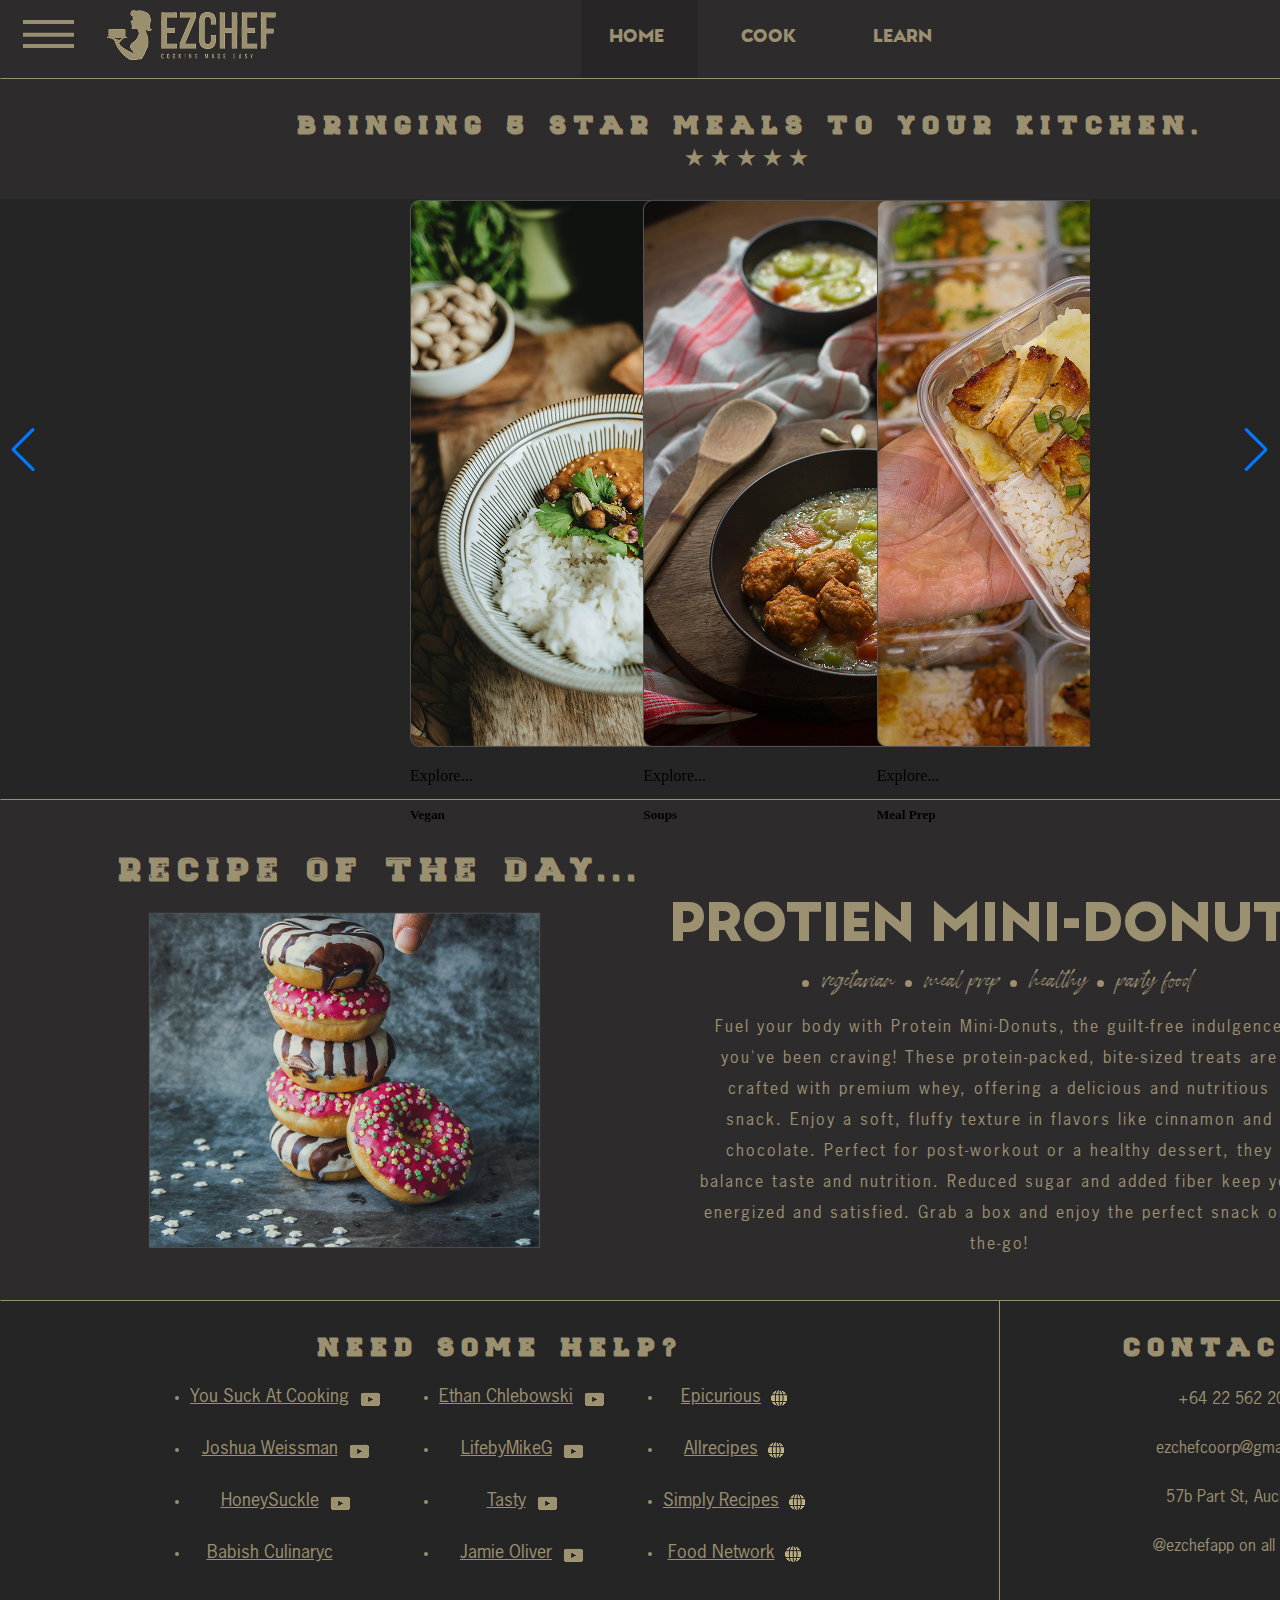
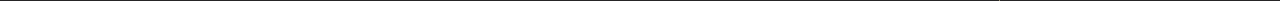
<file: index.html>
<!DOCTYPE html>
<html lang="en">
    <head>
        <meta charset="UTF-8">
        <meta name="viewport" content="width=device-width, initial-scale=1.0">
        <title>EzChef - Home</title>

        <link rel="stylesheet" href="https://cdn.jsdelivr.net/npm/swiper@11/swiper-bundle.min.css"/>
        <link rel="stylesheet" href="style.css">
        <script src="https://cdn.jsdelivr.net/npm/swiper@11/swiper-bundle.min.js"></script>
    </head>
    <body>
        <nav>
            <div id="navcontainer">
                <button class="buttonunset" id="burgermenu"><img src="images/hamburgermenu.png" alt="hamburger menu icon"></button> 
                <button class="buttonunset" id="ezcheflogo"><img src="images/ezcheflogo.png" alt="ezchef logo"></button> 
                <div id="navbuttons">
                    <ul>
                        <li class="active"><a href="index.html" >Home</a></li>
                        <li><a href="cook.html">Cook</a></li>
                        <li><a href="learn.html">Learn</a></li>
                    </ul>
                </div>
            </div>
        </nav>
        <hr>
        <header>
            <h1>Bringing 5 star meals to your Kitchen.<br>★★★★★</h1>
        </header>
        <article>
            <section id="categorycarousel">
            <!-- Slider main container -->
            <div class="swiper-button-prev"></div>
            <div class="swiper-button-next"></div>
            <div class="swiper">
                <!-- Additional required wrapper -->
                <div class="swiper-wrapper">
                    
                <!-- Slides -->
                <div class="swiper-slide">
                    <img src="images/vegan.png" alt="vegan food">
                    <div id="category">
                    <p class="explore">Explore...</p>
                    <h5>Vegan</h5>
                    </div>
                </div>
                <div class="swiper-slide">
                    <img src="images/soups.png" alt="soup food">
                    <div id="category">
                        <p class="explore">Explore...</p>
                        <h5>Soups</h5>
                    </div>
                </div>
                <div class="swiper-slide">
                    <img src="images/mealprep.png" alt="meal prepped food">
                    <div id="category">
                        <p class="explore">Explore...</p>
                        <h5>Meal Prep</h5>
                    </div>
                </div>
                <div class="swiper-slide">
                    <img src="images/seasonal.png" alt="meal prepped food">
                    <div id="category">
                        <p class="explore">Explore...</p>
                        <h5>Seasonal</h5>
                    </div>
                </div>
                <div class="swiper-slide">
                    <img src="images/chocolate.png" alt="meal prepped food">
                    <div id="category">
                        <p class="explore">Explore...</p>
                        <h5>Chocolate</h5>
                    </div>
                </div>
                <div class="swiper-slide">
                    <img src="images/cookies.png" alt="meal prepped food">
                    <div id="category">
                        <p class="explore">Explore...</p>
                        <h5>Cookies</h5>
                    </div>
                ...
                </div>
            
                <!-- If we need navigation buttons -->

            
            </div>
            </section>
            <hr>
            <section id="ROTD">
                <div id="leftROTD">
                    <h3>Recipe Of The Day...</h3>
                    <img id="protiendonuts" src="images/protiendonuts.png" alt="Protien Donuts">
                </div>
                <div id="rightROTD">
                    <h4>PROTIEN MINI-DONUTS</h4>
                <ul id="traits">
                    <li>vegetarian</li>
                    <li>meal prep</li>
                    <li>healthy</li>
                    <li>party food</li>
                </ul>
                <p>Fuel your body with Protein Mini-Donuts, the guilt-free indulgence you've been craving! These protein-packed, bite-sized treats are crafted with premium whey, offering a delicious and nutritious snack. Enjoy a soft, fluffy texture in flavors like cinnamon and chocolate. Perfect for post-workout or a healthy dessert, they balance taste and nutrition. Reduced sugar and added fiber keep you energized and satisfied. Grab a box and enjoy the perfect snack on-the-go!</p>
            </div>
            </section>
        </article>
        <hr>
        <footer>
            <div id="leftfooter">
                <h2>Need some help?</h2>
                <div id="footerlinks">
                <ul>
                    <li><a href="https://www.youtube.com/@yousuckatcooking">You Suck At Cooking<img class="youtubelogo" src="images/image 78.png" alt="youtube logo"> </a> </li>
                    <li><a href="https://www.youtube.com/c/JoshuaWeissman">Joshua Weissman<img class="youtubelogo" src="images/image 78.png" alt="youtube logo"> </a> </li>
                    <li><a href="https://www.youtube.com/channel/UCwsa-MpLNx4pnsM1PiQwhyQ">HoneySuckle<img class="youtubelogo" src="images/image 78.png" alt="youtube logo"> </a> </li>
                    <li><a href="https://www.youtube.com/@babishculinaryuniverse"> Babish Culinaryc</a></li>
                </ul>
                <ul>
                    <li><a href="https://www.youtube.com/@EthanChlebowski">Ethan Chlebowski<img class="youtubelogo" src="images/image 78.png" alt="youtube logo"></a></li>
                    <li><a href="https://www.youtube.com/@LifebyMikeG">LifebyMikeG<img class="youtubelogo" src="images/image 78.png" alt="youtube logo"></a></li>
                    <li><a href="https://www.youtube.com/@buzzfeedtasty">Tasty<img class="youtubelogo" src="images/image 78.png" alt="youtube logo"></a></li>
                    <li><a href="https://www.youtube.com/@JamieOliver"> Jamie Oliver<img class="youtubelogo" src="images/image 78.png" alt="youtube logo"></a></li>
                </ul>
                <ul>
                    <li><a href="https://www.epicurious.com/">Epicurious<img class="webicon" src="images\webicon.png" alt="youtube logo"></a></li>
                    <li><a href="https://www.allrecipes.com/">Allrecipes<img class="webicon" src="images\webicon.png" alt="youtube logo"></a></li>
                    <li><a href="https://www.simplyrecipes.com/">Simply Recipes<img class="webicon" src="images\webicon.png" alt="youtube logo"></a></li>
                    <li><a href="https://www.foodnetwork.com/"> Food Network<img class="webicon" src="images\webicon.png" alt="youtube logo"></a></li>
                </ul>
                </div>
            </div>
            <div class="vl"></div>
            <div id="rightfooter">
                <h2 class="right">Contact us</h2>

                <ul>
                    <li><p>+64 22 562 2063</p><img class="phoneicon" src="images/phone.png" alt="phone icon"></li>
                    <li><p>ezchefcoorp@gmail.com</p><img class="mailicon" src="images/mail.png" alt="mail icon"></li>
                    <li><p>57b Part St, Auckland</p><img class="locationicon" src="images/locationpin.png" alt="location icon"></li>
                    <li><p>@ezchefapp on all socials</p></li>
                </ul>
            </div>
        </footer>
        <script>
const swiper = new Swiper('.swiper', {
              loop: true,
              navigation: {
                nextEl: '.swiper-button-next',
                prevEl: '.swiper-button-prev',
              },
              pagination: {
                el: '.swiper-pagination',
                clickable: true,
              },
              scrollbar: {
                el: '.swiper-scrollbar',
                draggable: true,
              },
              slidesPerView: 3,
              spaceBetween: 20,
            });
        </script>
    </body>
</html>
</file>
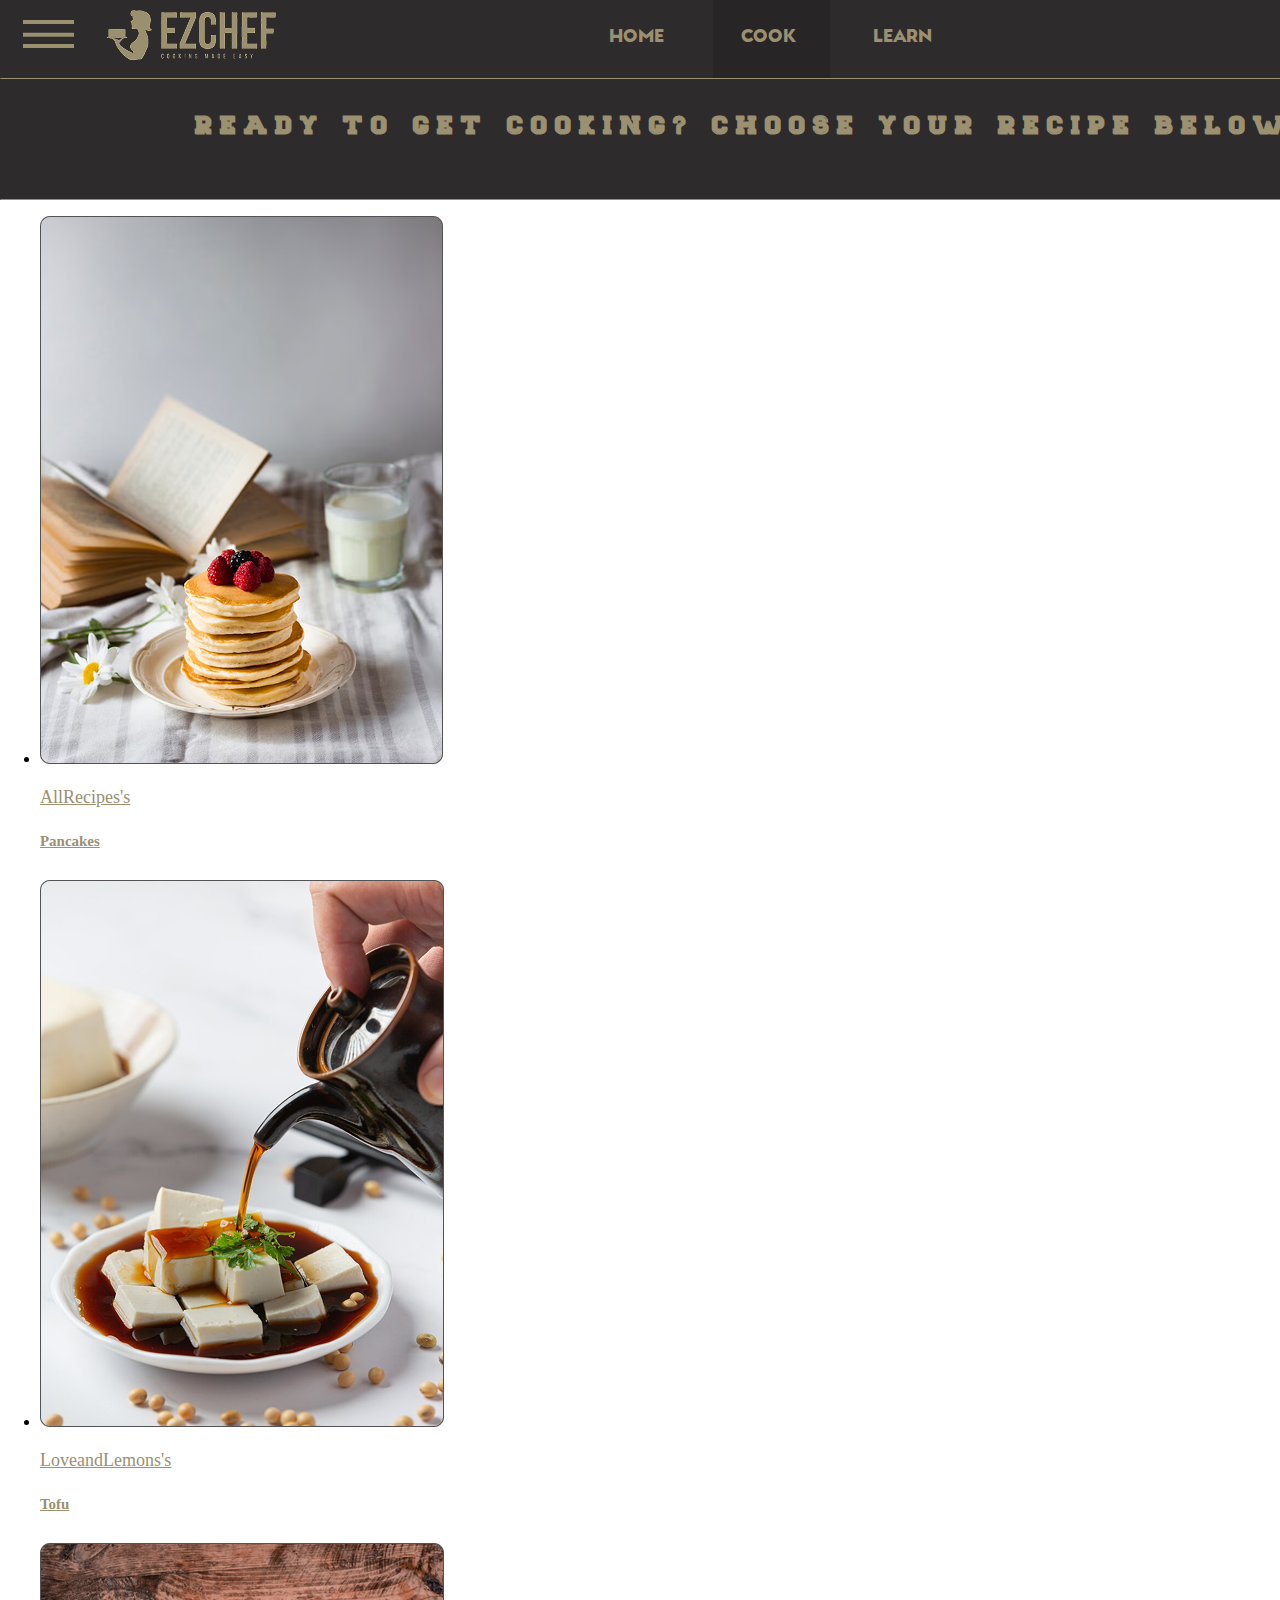
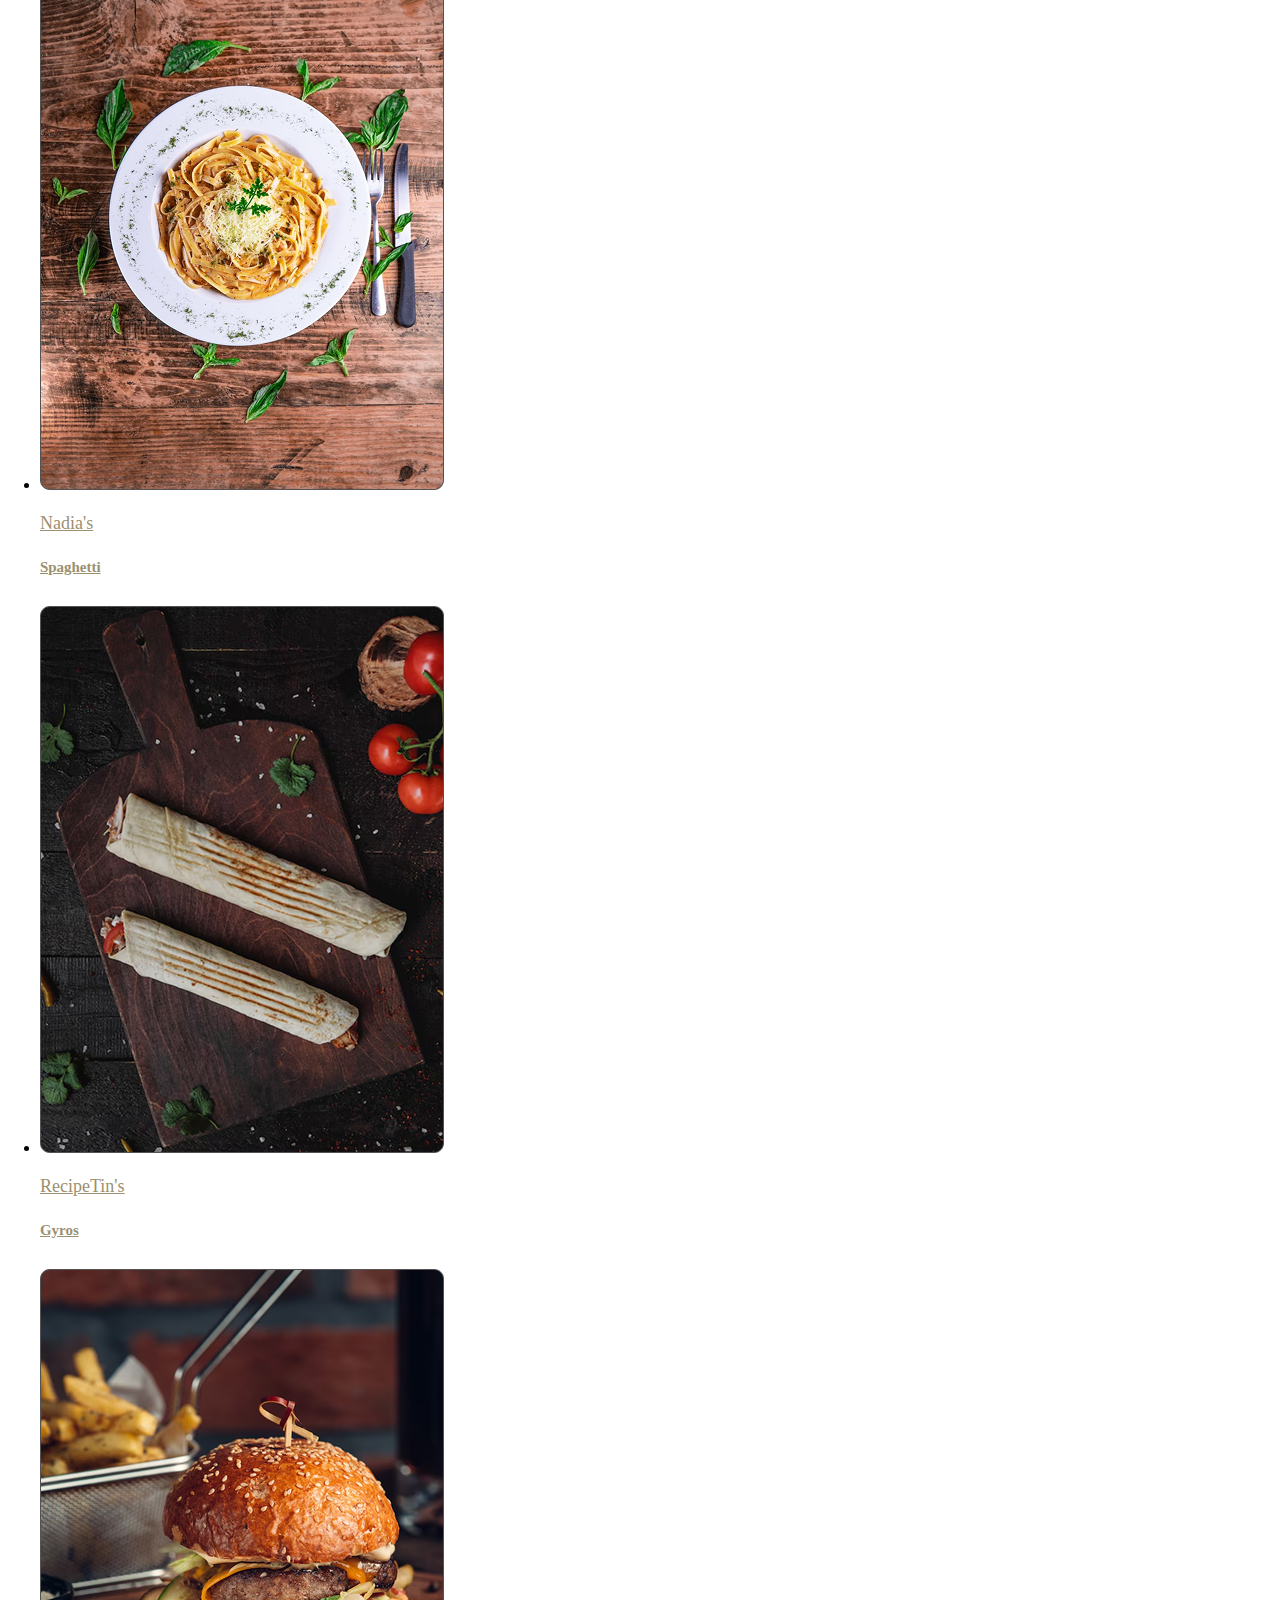
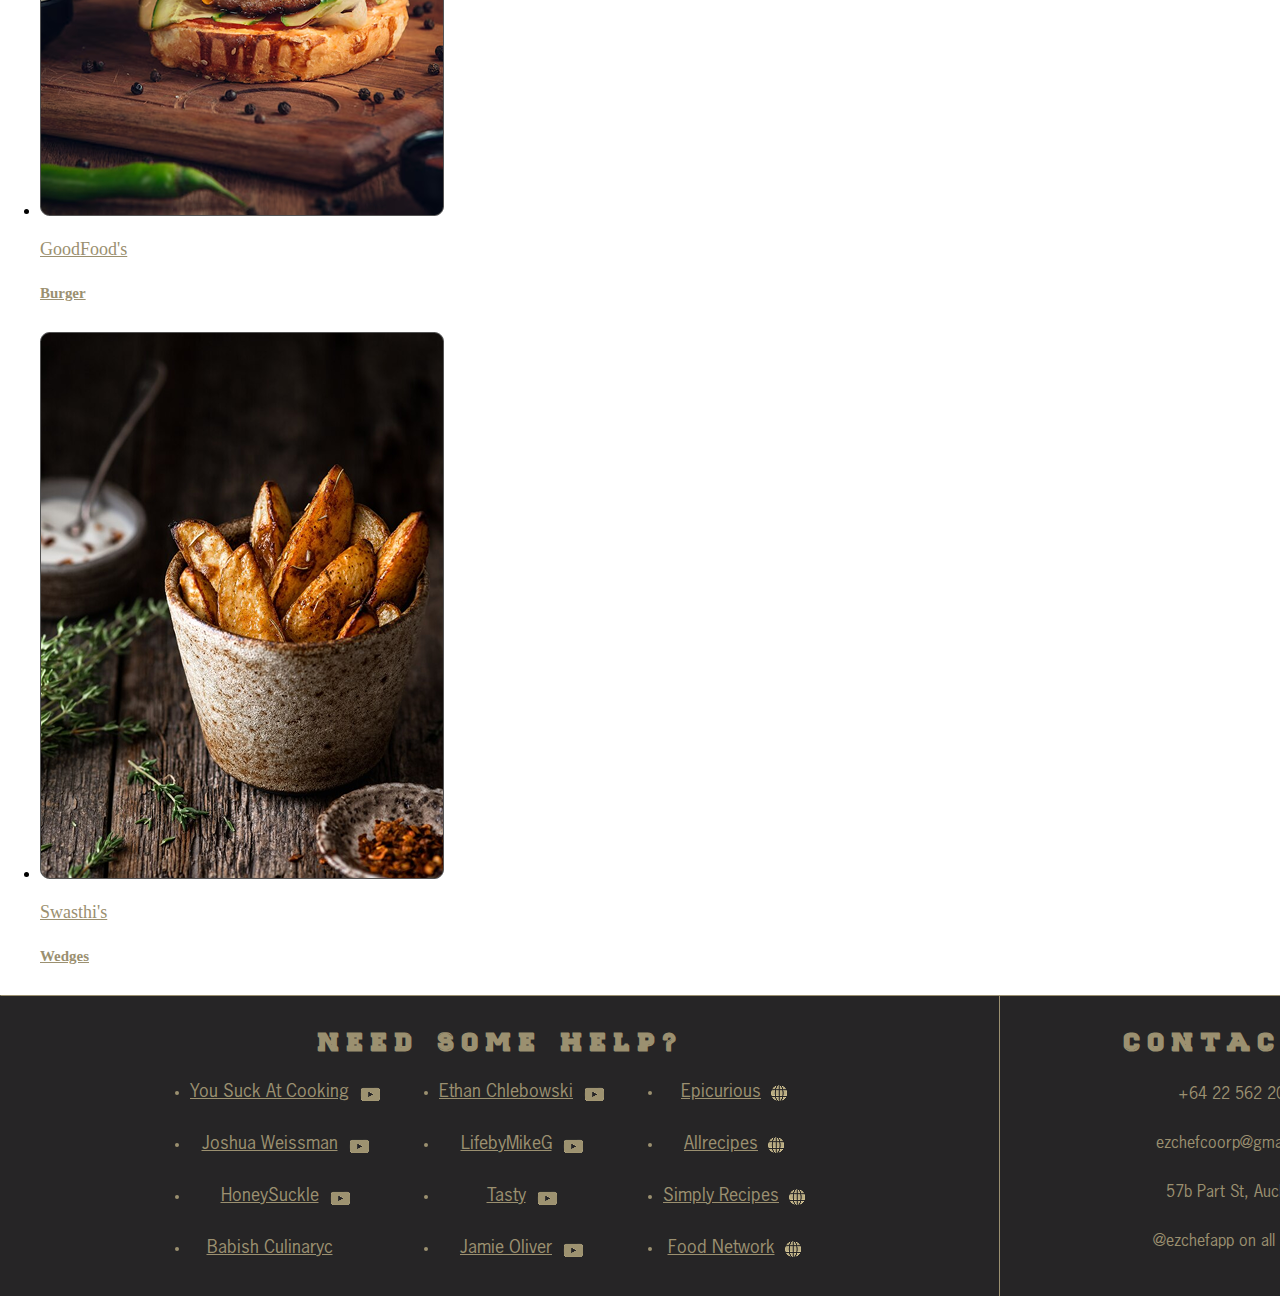
<file: cook.html>
<!DOCTYPE html>
<html lang="en">
<head>
    <meta charset="UTF-8">
    <meta name="viewport" content="width=device-width, initial-scale=1.0">
    <title>EzChef - Cook</title>
    <link rel="stylesheet" href="style.css">
</head>
<body>
    <nav>
        <div id="navcontainer">
            <button class="buttonunset" id="burgermenu"><img src="images/hamburgermenu.png" alt="hamburger menu icon"></button> 
            <button class="buttonunset" id="ezcheflogo"><img src="images/ezcheflogo.png" alt="ezchef logo"></button> 
            <div id="navbuttons">
                <ul>
                    <li ><a href="index.html" >Home</a></li>
                    <li class="active"><a href="cook.html">Cook</a></li>
                    <li><a href="learn.html">Learn</a></li>
                </ul>
            </div>
        </div>
    </nav>
    <hr>
    <header>
        <h1 id="cookheader">Ready to get cooking? Choose your recipe below!</h1>

    </header>

        <article id="cookpage">
            <hr id="hr2">
            <section>
                    <ul class="cookul">
                        <li class="cookli">
                            <div class="swiper-slide">
                                <a href="https://www.allrecipes.com/recipe/21014/good-old-fashioned-pancakes/">
                                <img src="images/pancakes.png" alt="pancakes">
                                <div id="recipetitle">
                                <p class="explore">AllRecipes's</p>
                                <h5>Pancakes</h5>
                                </div>
                                </a>
                            </div>
                        </li>
                        <li class="cookli">
                            <div class="swiper-slide">
                                <a href="https://www.loveandlemons.com/how-to-cook-tofu/">
                                <img src="images/tofu.png" alt="Tofu">
                                <div id="recipetitle">
                                <p class="explore">LoveandLemons's</p>
                                <h5>Tofu</h5>
                                </div>
                                </a>
                            </div>
                        </li>
                        <li class="cookli">
                            <div class="swiper-slide">
                                <a href="https://nadialim.com/simple-and-satisfying-spaghetti/">
                                <img src="images/spaghetti.png" alt="vegan food">
                                <div id="recipetitle">
                                <p class="explore">Nadia's</p>
                                <h5>Spaghetti</h5>
                                </div>
                                </a>
                            </div>
                        </li>
                    </ul>
                </div>
            </section>
            <section id="cookbottomrow">
                <div class="cookrow">
                    <ul class="cookul">
                        <li class="cookli">
                            <div class="swiper-slide">
                                <a href="https://www.recipetineats.com/greek-chicken-gyros-with-tzatziki/">
                                <img src="images/gyros.png" alt="chicken gyros">
                                <div id="recipetitle">
                                <p class="explore">RecipeTin's</p>
                                <h5>Gyros</h5>
                                </div>
                                </a>
                            </div>
                        </li>
                        <li class="cookli">
                            <div class="swiper-slide">
                                <a href="https://www.bbcgoodfood.com/recipes/beef-burgers-learn-make">
                                <img src="images/burger.png" alt="burger">
                                <div id="recipetitle">
                                <p class="explore">GoodFood's</p>
                                <h5>Burger</h5>
                                </div>
                                </a>
                            </div>
                        </li>
                        <li class="cookli">
                            <div class="swiper-slide">
                                <a href="https://www.indianhealthyrecipes.com/potato-wedges-recipe/">
                                <img src="images/wedges.png" alt="wedges">
                                <div id="recipetitle">
                                <p class="explore">Swasthi's</p>
                                <h5>Wedges</h5>
                                </div>
                                </a>
                            </div>
                        </li>
                    </ul>
                </div>
            </section>
            
        </article>
    <hr>
    <footer>
        <div id="leftfooter">
            <h2>Need some help?</h2>
            <div id="footerlinks">
            <ul>
                <li><a href="https://www.youtube.com/@yousuckatcooking">You Suck At Cooking<img class="youtubelogo" src="images/image 78.png" alt="youtube logo"> </a> </li>
                <li><a href="https://www.youtube.com/c/JoshuaWeissman">Joshua Weissman<img class="youtubelogo" src="images/image 78.png" alt="youtube logo"> </a> </li>
                <li><a href="https://www.youtube.com/channel/UCwsa-MpLNx4pnsM1PiQwhyQ">HoneySuckle<img class="youtubelogo" src="images/image 78.png" alt="youtube logo"> </a> </li>
                <li><a href="https://www.youtube.com/@babishculinaryuniverse"> Babish Culinaryc</a></li>
            </ul>
            <ul>
                <li><a href="https://www.youtube.com/@EthanChlebowski">Ethan Chlebowski<img class="youtubelogo" src="images/image 78.png" alt="youtube logo"></a></li>
                <li><a href="https://www.youtube.com/@LifebyMikeG">LifebyMikeG<img class="youtubelogo" src="images/image 78.png" alt="youtube logo"></a></li>
                <li><a href="https://www.youtube.com/@buzzfeedtasty">Tasty<img class="youtubelogo" src="images/image 78.png" alt="youtube logo"></a></li>
                <li><a href="https://www.youtube.com/@JamieOliver"> Jamie Oliver<img class="youtubelogo" src="images/image 78.png" alt="youtube logo"></a></li>
            </ul>
            <ul>
                <li><a href="https://www.epicurious.com/">Epicurious<img class="webicon" src="images\webicon.png" alt="youtube logo"></a></li>
                <li><a href="https://www.allrecipes.com/">Allrecipes<img class="webicon" src="images\webicon.png" alt="youtube logo"></a></li>
                <li><a href="https://www.simplyrecipes.com/">Simply Recipes<img class="webicon" src="images\webicon.png" alt="youtube logo"></a></li>
                <li><a href="https://www.foodnetwork.com/"> Food Network<img class="webicon" src="images\webicon.png" alt="youtube logo"></a></li>
            </ul>
            </div>
        </div>
        <div class="vl"></div>
        <div id="rightfooter">
            <h2 class="right">Contact us</h2>

            <ul>
                <li><p>+64 22 562 2063</p><img class="phoneicon" src="images/phone.png" alt="phone icon"></li>
                <li><p>ezchefcoorp@gmail.com</p><img class="mailicon" src="images/mail.png" alt="mail icon"></li>
                <li><p>57b Part St, Auckland</p><img class="locationicon" src="images/locationpin.png" alt="location icon"></li>
                <li><p>@ezchefapp on all socials</p></li>
            </ul>
        </div>
    </footer>
    <script>
        const swiper = new Swiper('.swiper', {
  // Optional parameters
  direction: 'vertical',
  loop: true,

  // If we need pagination
  pagination: {
    el: '.swiper-pagination',
  },

  // Navigation arrows
  navigation: {
    nextEl: '.swiper-button-next',
    prevEl: '.swiper-button-prev',
  },

  // And if we need scrollbar
  scrollbar: {
    el: '.swiper-scrollbar',
  },
});
    </script>
</body>
</html>
</file>
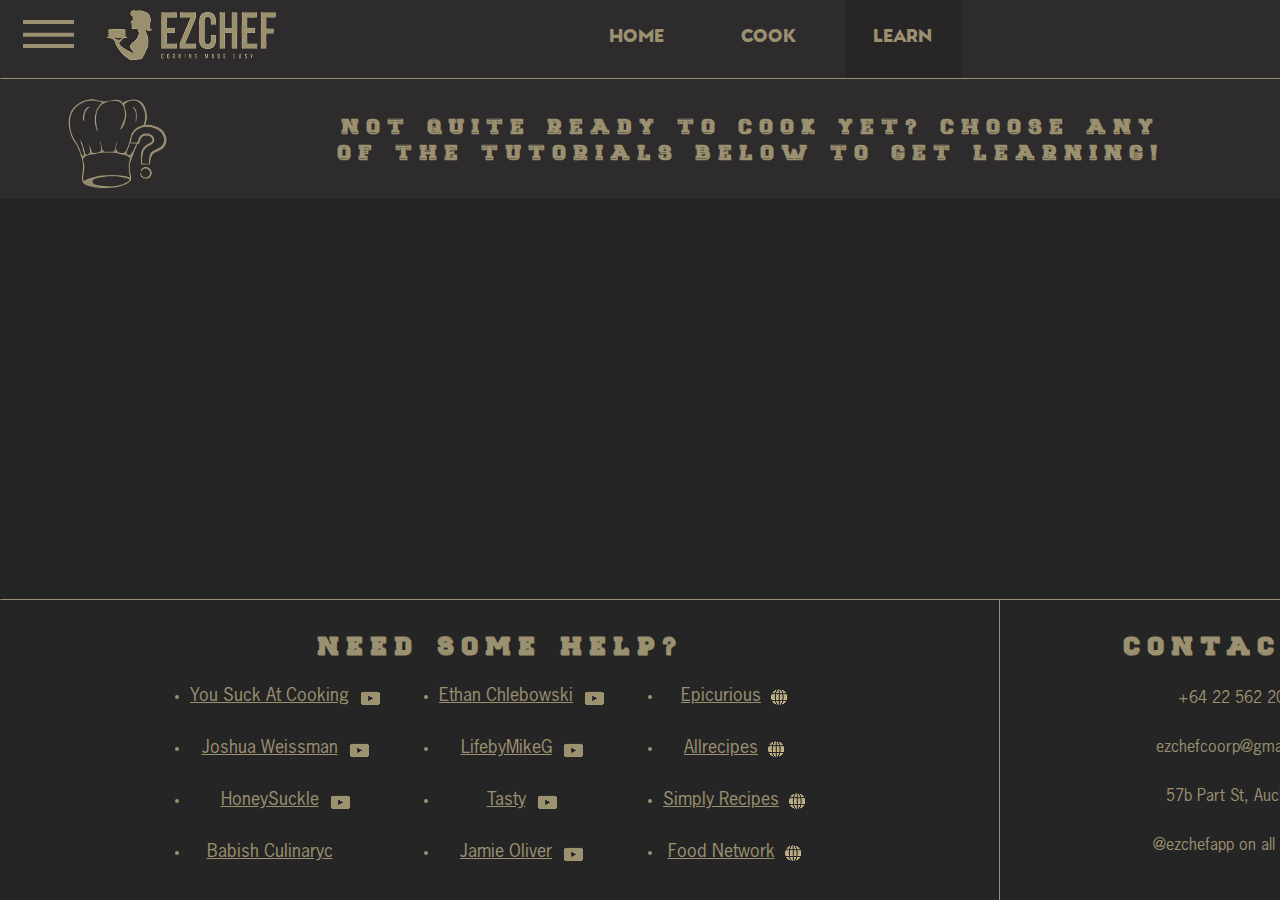
<file: learn.html>
<!DOCTYPE html>
<html lang="en">
<head>
    <meta charset="UTF-8">
    <meta name="viewport" content="width=device-width, initial-scale=1.0">
    <title>Document</title>
    <link rel="stylesheet" href="style.css">
</head>
<body>
    <nav>
        <div id="navcontainer">
            <button class="buttonunset" id="burgermenu"><img src="images/hamburgermenu.png" alt="hamburger menu icon"></button> 
            <button class="buttonunset" id="ezcheflogo"><img src="images/ezcheflogo.png" alt="ezchef logo"></button> 
            <div id="navbuttons">
                <ul>
                    <li><a href="H:/91893-Geno-Seuala-6/īndex.html">Home</a></li>
                    <li><a href="">Cook</a></li>
                    <li class="active"><a href="learn.html">Learn</a></li>
                </ul>
            </div>
        </div>
    </nav>
    <hr>
    <header>
        <img src="images/chefshat.png" alt="Chefs Hat">
        <h1 id="page2head">Not quite ready to cook yet? choose any<br>of the tutorials below to get Learning!</h1>
    </header>
    <div id="container">
        <article>
            <section></section>
        </article>
    </div>
    <hr>
    <footer>
        <div id="leftfooter">
            <h2>Need some help?</h2>
            <div id="footerlinks">
            <ul>
                <li><a href="https://www.youtube.com/@yousuckatcooking">You Suck At Cooking<img class="youtubelogo" src="images/image 78.png" alt="youtube logo"> </a> </li>
                <li><a href="https://www.youtube.com/c/JoshuaWeissman">Joshua Weissman<img class="youtubelogo" src="images/image 78.png" alt="youtube logo"> </a> </li>
                <li><a href="https://www.youtube.com/channel/UCwsa-MpLNx4pnsM1PiQwhyQ">HoneySuckle<img class="youtubelogo" src="images/image 78.png" alt="youtube logo"> </a> </li>
                <li><a href="https://www.youtube.com/@babishculinaryuniverse"> Babish Culinaryc</a></li>
            </ul>
            <ul>
                <li><a href="https://www.youtube.com/@EthanChlebowski">Ethan Chlebowski<img class="youtubelogo" src="images/image 78.png" alt="youtube logo"></a></li>
                <li><a href="https://www.youtube.com/@LifebyMikeG">LifebyMikeG<img class="youtubelogo" src="images/image 78.png" alt="youtube logo"></a></li>
                <li><a href="https://www.youtube.com/@buzzfeedtasty">Tasty<img class="youtubelogo" src="images/image 78.png" alt="youtube logo"></a></li>
                <li><a href="https://www.youtube.com/@JamieOliver"> Jamie Oliver<img class="youtubelogo" src="images/image 78.png" alt="youtube logo"></a></li>
            </ul>
            <ul>
                <li><a href="https://www.epicurious.com/">Epicurious<img class="webicon" src="images\webicon.png" alt="youtube logo"></a></li>
                <li><a href="https://www.allrecipes.com/">Allrecipes<img class="webicon" src="images\webicon.png" alt="youtube logo"></a></li>
                <li><a href="https://www.simplyrecipes.com/">Simply Recipes<img class="webicon" src="images\webicon.png" alt="youtube logo"></a></li>
                <li><a href="https://www.foodnetwork.com/"> Food Network<img class="webicon" src="images\webicon.png" alt="youtube logo"></a></li>
            </ul>
            </div>
        </div>
        <div class="vl"></div>
        <div id="rightfooter">
            <h2 class="right">Contact us</h2>

            <ul>
                <li><p>+64 22 562 2063</p><img class="phoneicon" src="images/phone.png" alt="phone icon"></li>
                <li><p>ezchefcoorp@gmail.com</p><img class="mailicon" src="images/mail.png" alt="mail icon"></li>
                <li><p>57b Part St, Auckland</p><img class="locationicon" src="images/locationpin.png" alt="location icon"></li>
                <li><p>@ezchefapp on all socials</p></li>
            </ul>
        </div>
    </footer>
    <script>
        const swiper = new Swiper('.swiper', {
  // Optional parameters
  direction: 'vertical',
  loop: true,

  // If we need pagination
  pagination: {
    el: '.swiper-pagination',
  },

  // Navigation arrows
  navigation: {
    nextEl: '.swiper-button-next',
    prevEl: '.swiper-button-prev',
  },

  // And if we need scrollbar
  scrollbar: {
    el: '.swiper-scrollbar',
  },
});
    </script>
</body>
</html>
</file>
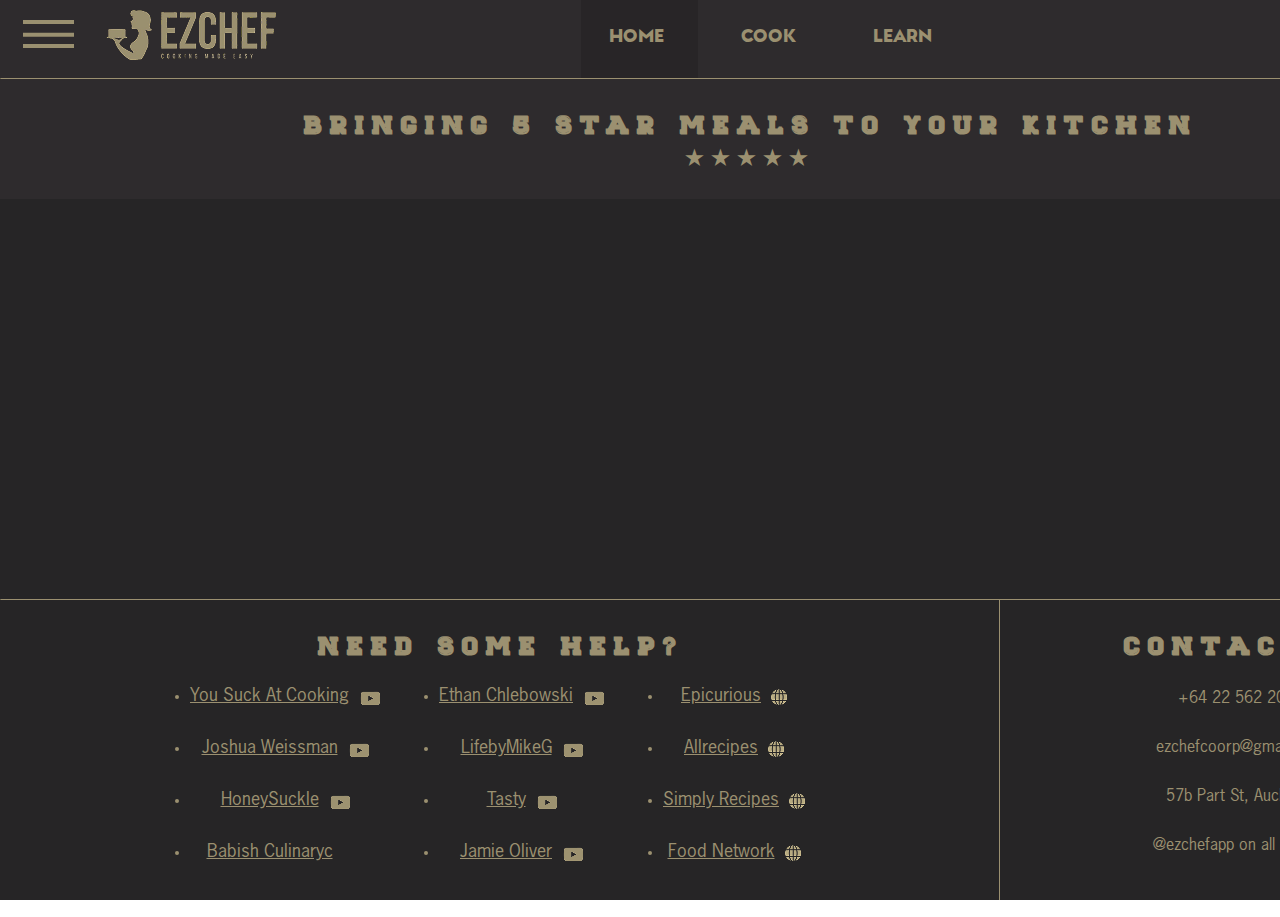
<file: template.html>
<!DOCTYPE html>
<html lang="en">
<head>
    <meta charset="UTF-8">
    <meta name="viewport" content="width=device-width, initial-scale=1.0">
    <title>Document</title>
    <link rel="stylesheet" href="style.css">
</head>
<body>
    <nav>
        <div id="navcontainer">
            <button class="buttonunset" id="burgermenu"><img src="images/hamburgermenu.png" alt="hamburger menu icon"></button> 
            <button class="buttonunset" id="ezcheflogo"><img src="images/ezcheflogo.png" alt="ezchef logo"></button> 
            <div id="navbuttons">
                <ul>
                    <li class="active"><a href="">Home</a></li>
                    <li><a href="">Cook</a></li>
                    <li><a href="">Learn</a></li>
                </ul>
            </div>
        </div>
    </nav>
    <hr>
    <header>
        <h1>Bringing 5 star meals to your Kitchen <br>★★★★★</h1>
    </header>
    <div id="container">

    </div>
    <hr>
    <footer>
        <div id="leftfooter">
            <h2>Need some help?</h2>
            <div id="footerlinks">
            <ul>
                <li><a href="https://www.youtube.com/@yousuckatcooking">You Suck At Cooking<img class="youtubelogo" src="images/image 78.png" alt="youtube logo"> </a> </li>
                <li><a href="https://www.youtube.com/c/JoshuaWeissman">Joshua Weissman<img class="youtubelogo" src="images/image 78.png" alt="youtube logo"> </a> </li>
                <li><a href="https://www.youtube.com/channel/UCwsa-MpLNx4pnsM1PiQwhyQ">HoneySuckle<img class="youtubelogo" src="images/image 78.png" alt="youtube logo"> </a> </li>
                <li><a href="https://www.youtube.com/@babishculinaryuniverse"> Babish Culinaryc</a></li>
            </ul>
            <ul>
                <li><a href="https://www.youtube.com/@EthanChlebowski">Ethan Chlebowski<img class="youtubelogo" src="images/image 78.png" alt="youtube logo"></a></li>
                <li><a href="https://www.youtube.com/@LifebyMikeG">LifebyMikeG<img class="youtubelogo" src="images/image 78.png" alt="youtube logo"></a></li>
                <li><a href="https://www.youtube.com/@buzzfeedtasty">Tasty<img class="youtubelogo" src="images/image 78.png" alt="youtube logo"></a></li>
                <li><a href="https://www.youtube.com/@JamieOliver"> Jamie Oliver<img class="youtubelogo" src="images/image 78.png" alt="youtube logo"></a></li>
            </ul>
            <ul>
                <li><a href="https://www.epicurious.com/">Epicurious<img class="webicon" src="images\webicon.png" alt="youtube logo"></a></li>
                <li><a href="https://www.allrecipes.com/">Allrecipes<img class="webicon" src="images\webicon.png" alt="youtube logo"></a></li>
                <li><a href="https://www.simplyrecipes.com/">Simply Recipes<img class="webicon" src="images\webicon.png" alt="youtube logo"></a></li>
                <li><a href="https://www.foodnetwork.com/"> Food Network<img class="webicon" src="images\webicon.png" alt="youtube logo"></a></li>
            </ul>
            </div>
        </div>
        <div class="vl"></div>
        <div id="rightfooter">
            <h2 class="right">Contact us</h2>

            <ul>
                <li><p>+64 22 562 2063</p><img class="phoneicon" src="images/phone.png" alt="phone icon"></li>
                <li><p>ezchefcoorp@gmail.com</p><img class="mailicon" src="images/mail.png" alt="mail icon"></li>
                <li><p>57b Part St, Auckland</p><img class="locationicon" src="images/locationpin.png" alt="location icon"></li>
                <li><p>@ezchefapp on all socials</p></li>
            </ul>
        </div>
    </footer>
</body>
</html>
</file>
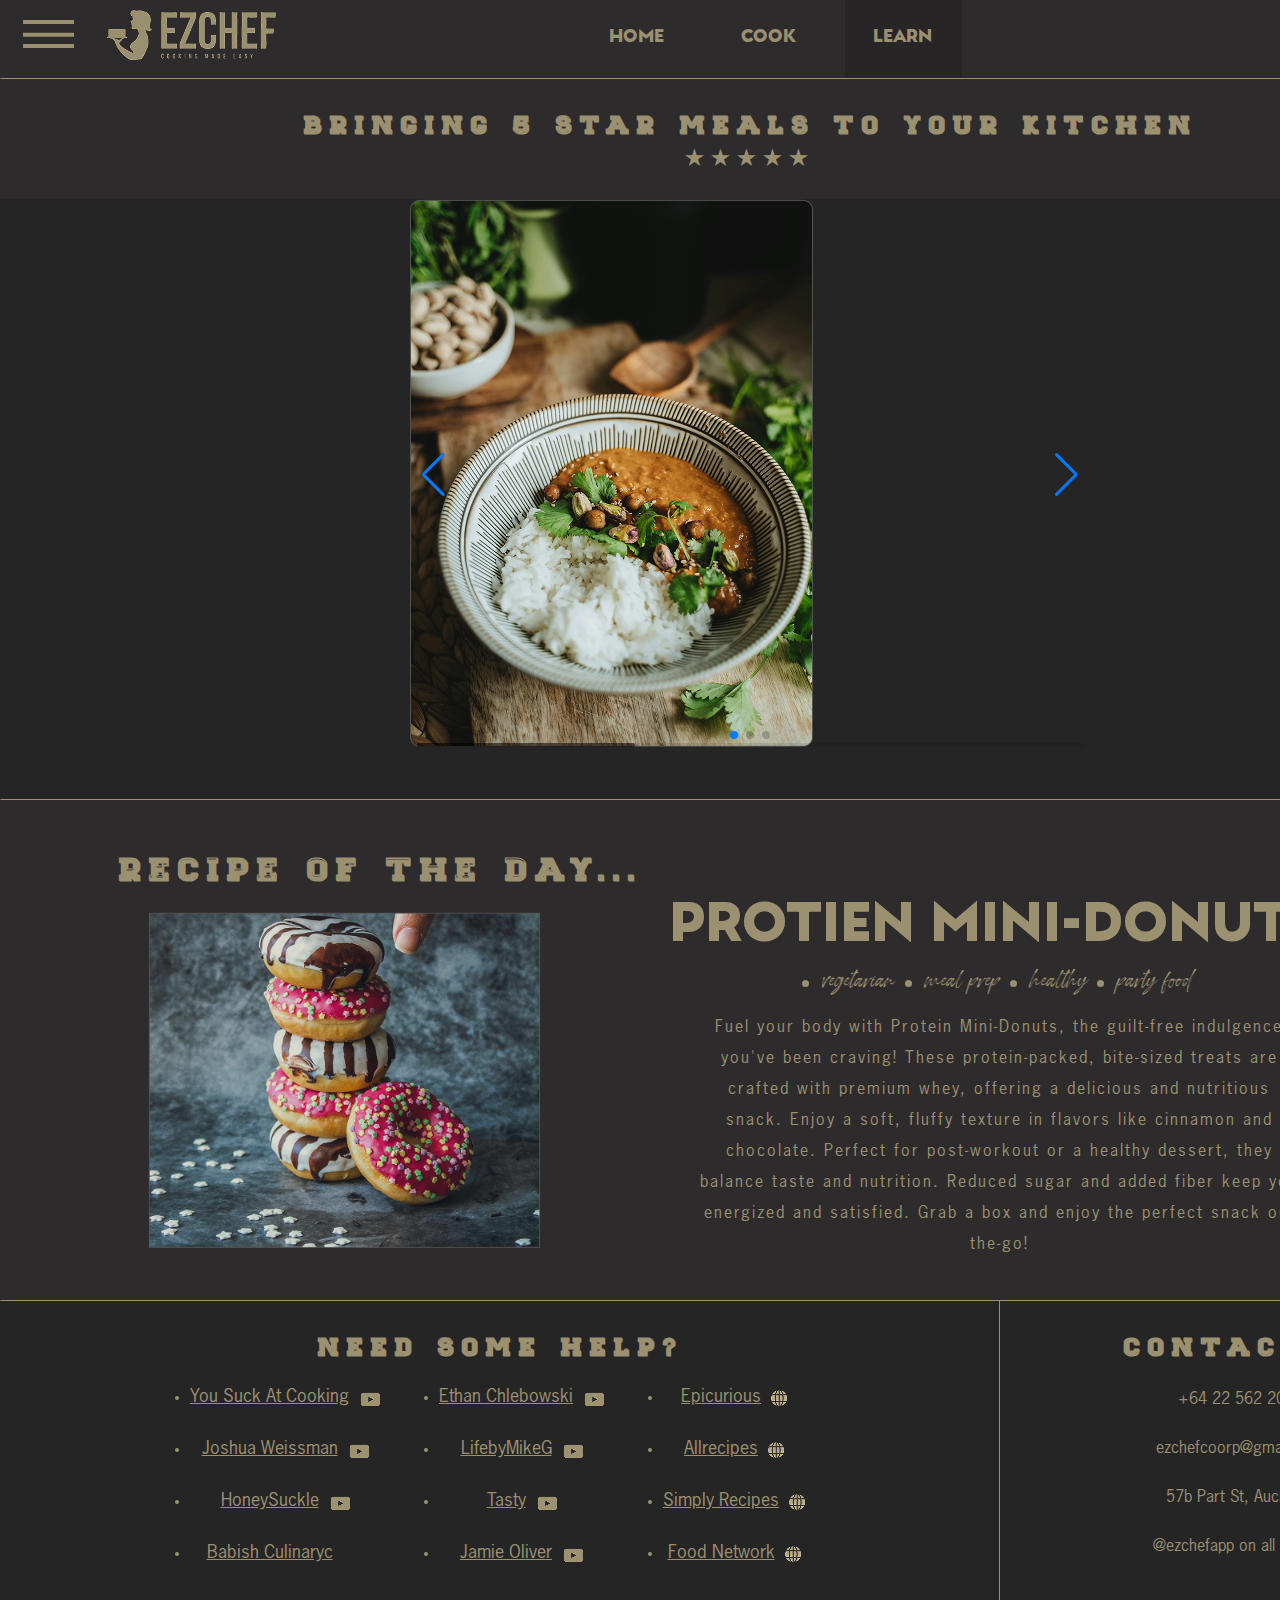
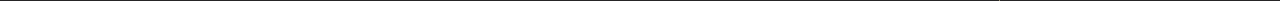
<file: īndex.html>
<!DOCTYPE html>
<html lang="en">
    <head>
        <meta charset="UTF-8">
        <meta name="viewport" content="width=device-width, initial-scale=1.0">
        <title>EzChef - Home</title>
        <link rel="stylesheet" href="style.css">
        <link rel="stylesheet" href="https://cdn.jsdelivr.net/npm/swiper@11/swiper-bundle.min.css"/>
        <script src="https://cdn.jsdelivr.net/npm/swiper@11/swiper-bundle.min.js"></script>
    </head>
    <body>
        <nav>
            <div id="navcontainer">
                <button class="buttonunset" id="burgermenu"><img src="images/hamburgermenu.png" alt="hamburger menu icon"></button> 
                <button class="buttonunset" id="ezcheflogo"><img src="images/ezcheflogo.png" alt="ezchef logo"></button> 
                <div id="navbuttons">
                    <ul>
                        <a href="index.html"><li><a href="index.html" >Home</a></li></a>
                        <li><a href="">Cook</a></li>
                        <li class="active"><a href="learn.html">Learn</a></li>
                    </ul>
                </div>
            </div>
        </nav>
        <hr>
        <header>
            <h1>Bringing 5 star meals to your Kitchen <br>★★★★★</h1>
        </header>
        <article>
            <section id="categorycarousel">
            <!-- Slider main container -->
            <div class="swiper">
                <!-- Additional required wrapper -->
                <div class="swiper-wrapper">
                <!-- Slides -->
                <div class="swiper-slide"><img src="images/vegan.png" alt="vegan food"></div>
                <div class="swiper-slide"><img src="images/soups.png" alt="soup food"></div>
                <div class="swiper-slide"><img src="images/mealprep.png" alt="meal prepped food"></div>
                ...
                </div>
                <!-- If we need pagination -->
                <div class="swiper-pagination"></div>
            
                <!-- If we need navigation buttons -->
                <div class="swiper-button-prev"></div>
                <div class="swiper-button-next"></div>
            
                <!-- If we need scrollbar -->
                <div class="swiper-scrollbar"></div>
            </div>
            </section>
            <hr>
            <section id="ROTD">
                <div id="leftROTD">
                    <h3>Recipe Of The Day...</h3>
                    <img id="protiendonuts" src="images/protiendonuts.png" alt="Protien Donuts">
                </div>
                <div id="rightROTD">
                    <h4>PROTIEN MINI-DONUTS</h4>
                <ul id="traits">
                    <li>vegetarian</li>
                    <li>meal prep</li>
                    <li>healthy</li>
                    <li>party food</li>
                </ul>
                <p>Fuel your body with Protein Mini-Donuts, the guilt-free indulgence you've been craving! These protein-packed, bite-sized treats are crafted with premium whey, offering a delicious and nutritious snack. Enjoy a soft, fluffy texture in flavors like cinnamon and chocolate. Perfect for post-workout or a healthy dessert, they balance taste and nutrition. Reduced sugar and added fiber keep you energized and satisfied. Grab a box and enjoy the perfect snack on-the-go!</p>
            </div>
            </section>
        </article>
        <hr>
        <footer>
            <div id="leftfooter">
                <h2>Need some help?</h2>
                <div id="footerlinks">
                <ul>
                    <li><a href="https://www.youtube.com/@yousuckatcooking">You Suck At Cooking<img class="youtubelogo" src="images/image 78.png" alt="youtube logo"> </a> </li>
                    <li><a href="https://www.youtube.com/c/JoshuaWeissman">Joshua Weissman<img class="youtubelogo" src="images/image 78.png" alt="youtube logo"> </a> </li>
                    <li><a href="https://www.youtube.com/channel/UCwsa-MpLNx4pnsM1PiQwhyQ">HoneySuckle<img class="youtubelogo" src="images/image 78.png" alt="youtube logo"> </a> </li>
                    <li><a href="https://www.youtube.com/@babishculinaryuniverse"> Babish Culinaryc</a></li>
                </ul>
                <ul>
                    <li><a href="https://www.youtube.com/@EthanChlebowski">Ethan Chlebowski<img class="youtubelogo" src="images/image 78.png" alt="youtube logo"></a></li>
                    <li><a href="https://www.youtube.com/@LifebyMikeG">LifebyMikeG<img class="youtubelogo" src="images/image 78.png" alt="youtube logo"></a></li>
                    <li><a href="https://www.youtube.com/@buzzfeedtasty">Tasty<img class="youtubelogo" src="images/image 78.png" alt="youtube logo"></a></li>
                    <li><a href="https://www.youtube.com/@JamieOliver"> Jamie Oliver<img class="youtubelogo" src="images/image 78.png" alt="youtube logo"></a></li>
                </ul>
                <ul>
                    <li><a href="https://www.epicurious.com/">Epicurious<img class="webicon" src="images\webicon.png" alt="youtube logo"></a></li>
                    <li><a href="https://www.allrecipes.com/">Allrecipes<img class="webicon" src="images\webicon.png" alt="youtube logo"></a></li>
                    <li><a href="https://www.simplyrecipes.com/">Simply Recipes<img class="webicon" src="images\webicon.png" alt="youtube logo"></a></li>
                    <li><a href="https://www.foodnetwork.com/"> Food Network<img class="webicon" src="images\webicon.png" alt="youtube logo"></a></li>
                </ul>
                </div>
            </div>
            <div class="vl"></div>
            <div id="rightfooter">
                <h2 class="right">Contact us</h2>

                <ul>
                    <li><p>+64 22 562 2063</p><img class="phoneicon" src="images/phone.png" alt="phone icon"></li>
                    <li><p>ezchefcoorp@gmail.com</p><img class="mailicon" src="images/mail.png" alt="mail icon"></li>
                    <li><p>57b Part St, Auckland</p><img class="locationicon" src="images/locationpin.png" alt="location icon"></li>
                    <li><p>@ezchefapp on all socials</p></li>
                </ul>
            </div>
        </footer>
        <script>
const swiper = new Swiper('.swiper', {
              loop: true,
              navigation: {
                nextEl: '.swiper-button-next',
                prevEl: '.swiper-button-prev',
              },
              pagination: {
                el: '.swiper-pagination',
                clickable: true,
              },
              scrollbar: {
                el: '.swiper-scrollbar',
                draggable: true,
              },
              slidesPerView: 1,
              spaceBetween: 20,
            });
        </script>
    </body>
</html>
</file>
<file: style.css>
@font-face {
    font-family: GarnetBlack;
    src: url(fonts/GarnetCapitals-Black.ttf);
}
@font-face {
    font-family: Goldbarre;
    src: url(fonts/GoldbarreNo2W00-Regular.ttf);
}@font-face {
    font-family: Gothic;
    src: url(fonts/NewsGothicStd.otf);
}
@font-face {
    font-family: Londoner;
    src: url(fonts/Londoner.ttf);
}
h1{
    font-family: Goldbarre;
    color: #9b9070;
    font-size: 16pt;
    font-weight: 600;
    letter-spacing: 7px;
    text-align: center;
    position: absolute;
    width: 1500px;
    margin-top: 30px;
}
body{
    width: 1500px;
    margin: 0 auto;
}
.buttonunset{
    all: unset;
}
.buttonunset:hover{
    cursor: pointer;
}
nav{
    background-color: #2E2B2D;
    height: 86px;
    margin-top: -8px;
}
#burgermenu{
    margin-left: 23px;
    margin-top: 28px;
}
#ezcheflogo{
    position: absolute;
    margin-left: 30px;
    margin-top: 17px;
    opacity: 79%;
}
nav ul{
    display: flex;
    text-align: center;
    margin-left: 526px;
}
nav li{
    all: unset;
    margin-left: 15px;
    height: 83px;
    margin-top: -73px;
    width: 117px;
    position: relative;
}
nav li:hover{
    cursor: pointer;
    background-color: #282527;
}
nav a{
    all: unset;
    color: #9b9070;
    font-family: GarnetBlack;
    position: absolute;
    margin-top: 31px;
    margin-left: -31px;
    font-size: 13pt;
}
.active{
    background-color: #282527;
}
header{
    height: 120px;
    background-color: #2E2B2D;
}
hr{
    border-top: 1px;
    border-color: #9b9070;
    margin: 0;
}
#container{
    height: 400px;
    background-color: #262526;
}
.vl {
    border-left: 1px solid;
    border-color: #9b9070;
    height: 300px;
  }
footer{
    background-color: #262526;
    height: 300px;
    display: flex;
    width: 1500px;
}
h2{
    font-family: Goldbarre;
    color: #9b9070;
    font-size: 16pt;
    font-weight: 600;
    letter-spacing: 7px;
    text-align: center;
    position: absolute;
    width: 1000px;
    margin-top: 30px;
} 
.right{
    width: 500px;
}
#leftfooter{
    width: 1000px;
}
#rightfooter{
    width: 500px;
}
#leftfooter ul{
    color: #9b9070;
    font-family: Gothic;
    margin-top: 85px;
    margin-left: 50px;
    text-align: center;
}
a{
    all: unset;
    color: #9b9070;
    font-size: 18px;
    text-decoration: underline;
}
a:hover{
    cursor: pointer;
}
.youtubelogo, .webicon, .phoneicon, .mailicon, .locationicon{
    margin-top: 5px;
    position: absolute;
 
}

.youtubelogo:hover, .webicon:hover{
    scale: 1.12;
}

.youtubelogo{
    margin-left: 10px;
}
li{
    margin-bottom: 30px;
}
#footerlinks{
    display: flex;
    margin-left: 100px;
}

#rightfooter ul{
    list-style-type: none;
    color: #9b9070;
    font-family: Gothic;
    margin-top: 90px;
    margin-left: -60px;
    text-align: center;

}
#rightfooter img{
    margin-left: 80px;
    margin-top: -38px;
}
#rightfooter li{

}

.phoneicon{
translate: -10px;
}

.mailicon{
translate: 8px;
}

.webicon{
    margin-left: 8px;
    margin-top: 3px;
}



#ROTD{
    height: 500px;
    background-color: #2E2B2D;
}
#categorycarousel{
    height: 600px;
    background-color: #262526;
}

h3{
    font-family: Goldbarre;
    color: #9b9070;
    font-size: 20pt;
    font-weight: 600;
    letter-spacing: 7px;
    text-align: center;
    position: absolute;
    width: 1000px;
    margin-top: 50px;
    margin-left: -170px;
} 
#protiendonuts{
    scale: 0.8;
    margin-top: 70px;
    margin-left: 50px;
}

#ROTD{
    display: flex;
}
h4{
    font-family: GarnetBlack;
    font-size: 40pt;
    color: #9b9070;
}
#traits{
    display: flex;
    font-family: Londoner;
    color: #9b9070;
    font-size: 20pt;
    margin-top: -60px;
    margin-left: 84px;
}
#rightROTD{
    margin-left: 80px;
    margin-top: 20px;
    text-align: center;
}
#rightROTD li{
    margin-left: 30px;
}
#leftROTD{
    margin-left: 50px;
}
#ROTD p{
    font-family: Gothic;
    color: #9b9070;
    width: 600px;
    font-size: 12pt;
    letter-spacing: 2px;
    margin-top: -40px;
    line-height: 31px;
    margin-left: 30px;
}

.swiper {
    width: 680px;
  }

  .swiper-slide{
    width: 500px;
    background-color: ;
  }
  .swiper-slide img {
    object-fit: cover;
  }

  #header{
    display: flex;
  }
  #page2head{
    margin-top: -100px;
    font-size: 13pt;
  }
  header img{
    scale: 0.7;
    margin-left: 14 0px;
  }
</file>
